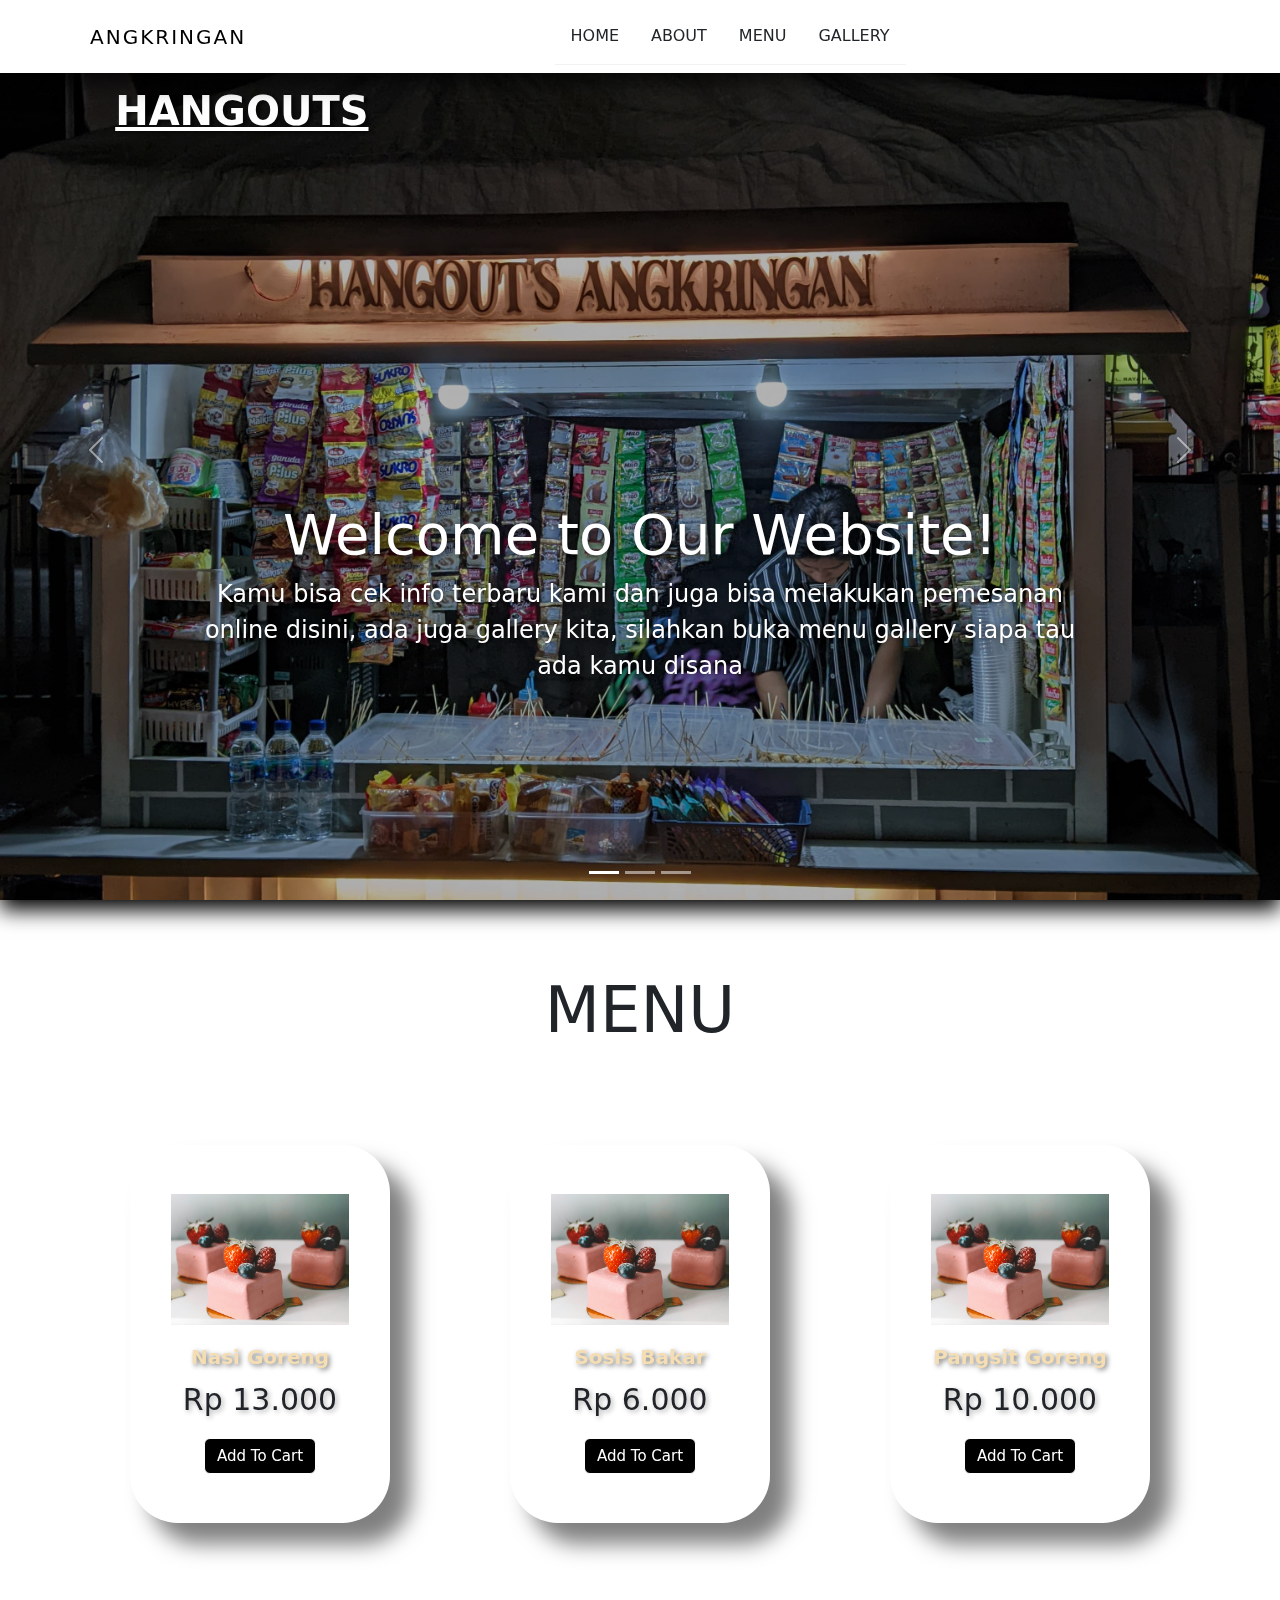
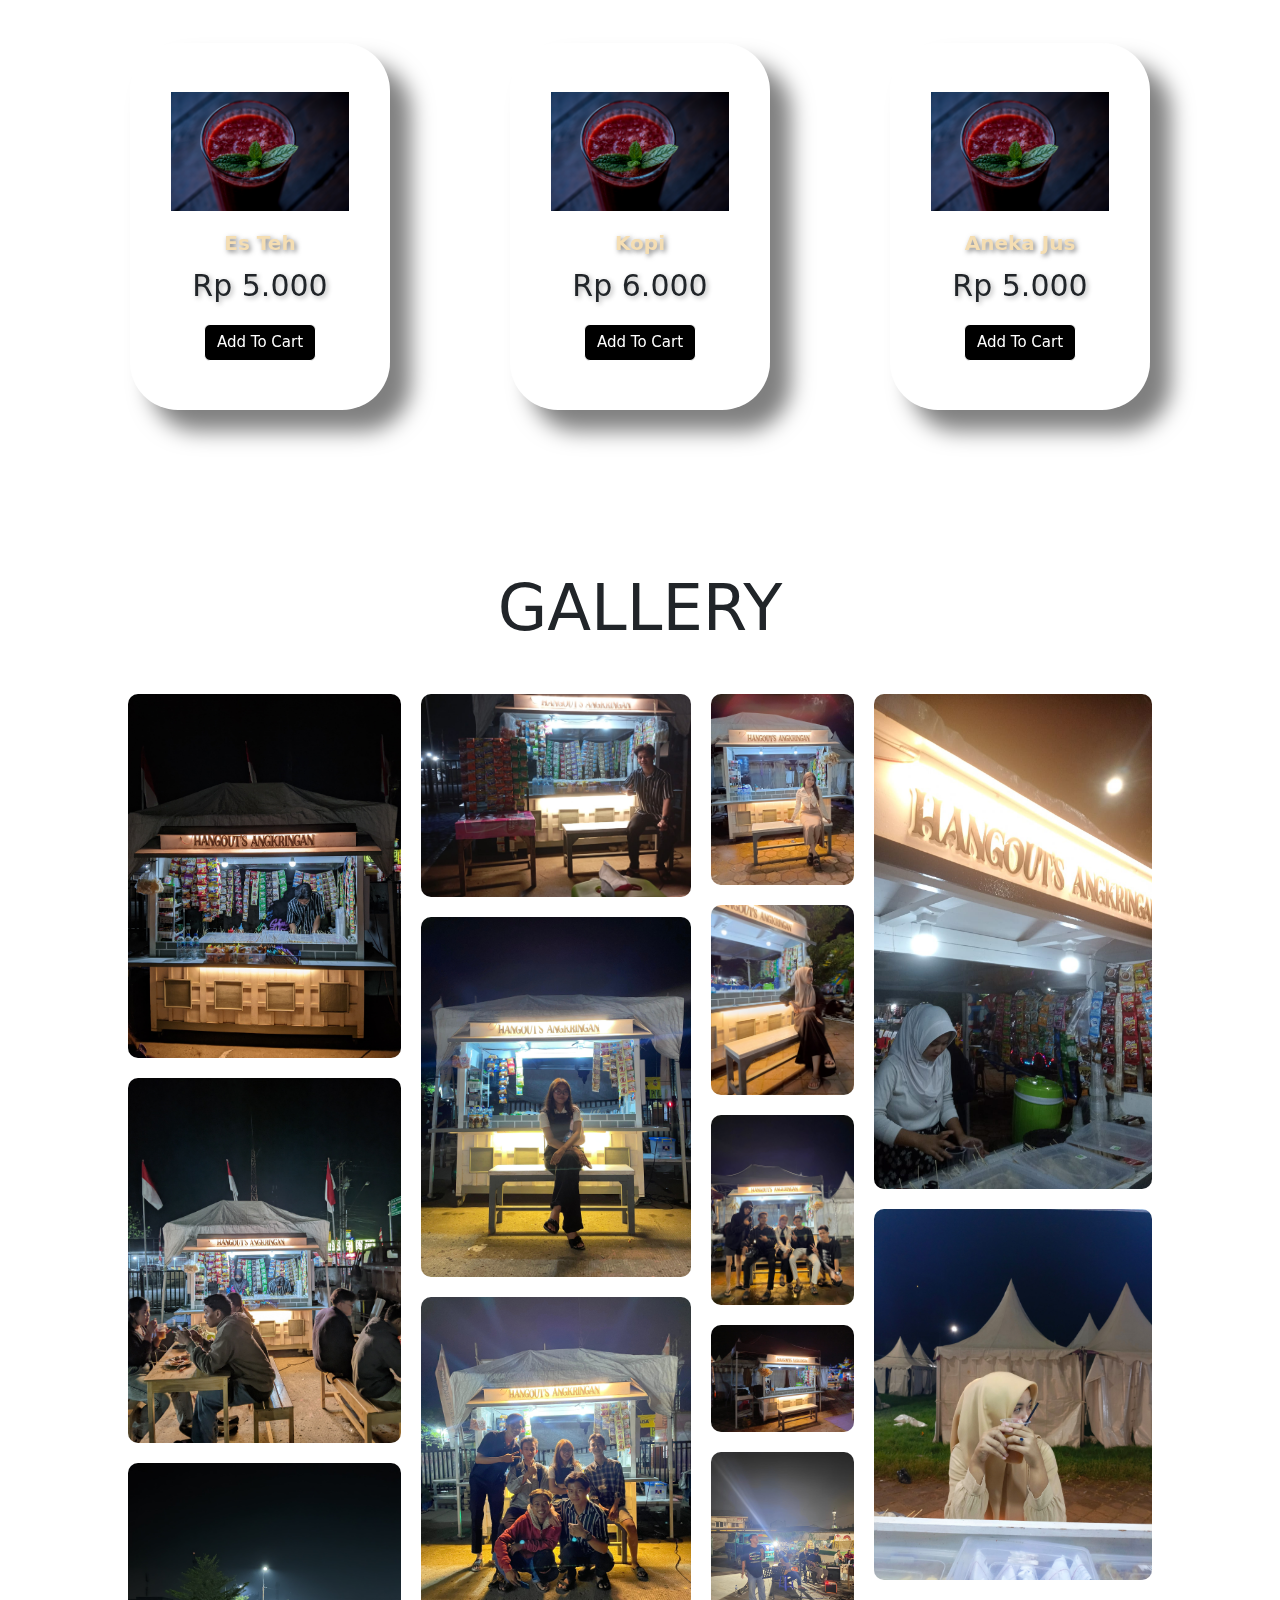
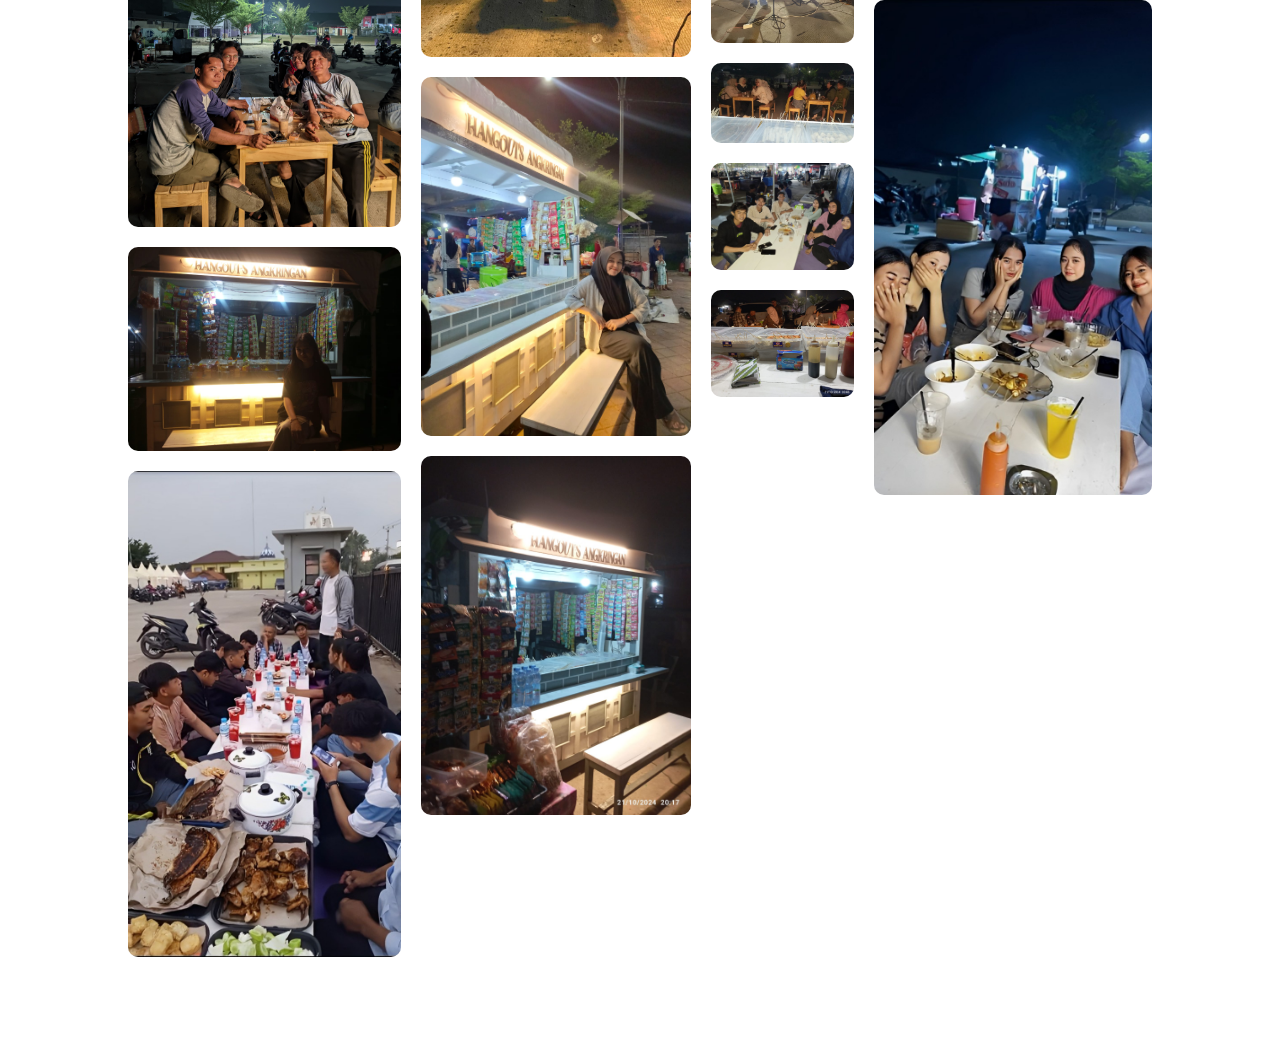
<file: index.html>
<!DOCTYPE html>
<html lang="en">
  <head>
    <meta charset="UTF-8" />
    <meta name="viewport" content="width=device-width, initial-scale=1.0" />
    <title>Hangouts</title>

    <!-- link bootstrap -->
    <link href="https://cdn.jsdelivr.net/npm/bootstrap@5.3.3/dist/css/bootstrap.min.css" rel="stylesheet" integrity="sha384-QWTKZyjpPEjISv5WaRU9OFeRpok6YctnYmDr5pNlyT2bRjXh0JMhjY6hW+ALEwIH" crossorigin="anonymous">

    <!-- Link custom css -->
    <link rel="stylesheet" href="css/custom.css"/>
  </head>
  <body>
    <!-- navbar start -->
    <nav class="navbar navbar-expand-lg navbar-light bg-white fixed-top">
      <div class="container">
        <a class="navbar-brand d-flex justify-content-between align-items-center order-lg-0" href="index.html">
          <span class="text-uppercase fw-light ms-2">ANGKRINGAN</span>
        </a>
        <button class="navbar-toggler border-0" type="button" data-bs-toggle="collapse" data-bs-target="#navMenu">
          <span class="navbar-toggler-icon"></span>
        </button>

        <div class="collapse navbar-collapse order-lg-1" id="navMenu">
          <ul class="navbar-nav mx-auto text-center">
            <li class="nav-item px-2 py-2">
              <a class="nav-link text-uppercase text-dark" href="#">Home</a>
            </li>
            <li class="nav-item px-2 py-2">
              <a class="nav-link text-uppercase text-dark" href="about/about.html">About</a>
            </li>
            <li class="nav-item px-2 py-2">
              <a class="nav-link text-uppercase text-dark" href="#menu">Menu</a>
            </li>
            <li class="nav-item px-2 py-2">
              <a class="nav-link text-uppercase text-dark" href="#gallery">Gallery</a>
            </li>
          </ul>
        </div>
      </div>
    </nav>
    <!-- navbar end -->

    <header class="header">
      <a href="" class="logo">HANGOUTS</a>
    </header>

    <!-- Carousel Start-->
    <section class="hero cs10">
        <div id="heroCarousel" class="carousel slide" data-bs-ride="carousel">
          <div class="carousel-indicators">
            <button type="button" data-bs-target="#heroCarousel" data-bs-slide-to="0" class="active" aria-current="true" aria-label="Slide 1"></button>
            <button type="button" data-bs-target="#heroCarousel" data-bs-slide-to="1" aria-label="Slide 2"></button>
            <button type="button" data-bs-target="#heroCarousel" data-bs-slide-to="2" aria-label="Slide 3"></button>
          </div>
          <div class="carousel-inner">
            <div class="carousel-item active">
              <img src="asset/gallery/1.jpg" class="d-block w-100" alt="Slide 1">
              <div class="carousel-caption d-none d-md-block">
                <h1 class="display-4">Welcome to Our Website!</h1>
                <p>Kamu bisa cek info terbaru kami dan juga bisa melakukan pemesanan online disini, ada juga gallery kita, silahkan buka menu gallery siapa tau ada kamu disana </p>
              </div>
            </div>
            <div class="carousel-item">
              <img src="asset/gallery/2.jpg" class="d-block w-100" alt="Slide 2">
              <div class="carousel-caption d-none d-md-block">
                <h1 class="display-4">Tempat nongkrong asik</h1>
                <p>Nyari tempat nongkrong yang oke, coba kesini! gak bakal nyesel deh :D</p>
              </div>
            </div>
            <div class="carousel-item">
              <img src="asset/gallery/3.jpg" class="d-block w-100" alt="Slide 3">
              <div class="carousel-caption d-none d-md-block">
                <h1 class="display-4">Tersedia berbagai hidangan</h1>
                <p>Tersedia mulai dari makanan dingin/hangat, minumnya juga tersedia banyak varian loh, yukk cobain</p>
              </div>
            </div>
          </div>
          <button class="carousel-control-prev" type="button" data-bs-target="#heroCarousel" data-bs-slide="prev">
            <span class="carousel-control-prev-icon" aria-hidden="true"></span>
            <span class="visually-hidden">Previous</span>
          </button>
          <button class="carousel-control-next" type="button" data-bs-target="#heroCarousel" data-bs-slide="next">
            <span class="carousel-control-next-icon" aria-hidden="true"></span>
            <span class="visually-hidden">Next</span>
          </button>
    </section>
    <!-- Carousel End-->
    
    <!-- Card Start-->
    <div id="menu" class="container py-4">
      <h1 class="title text-center my-4 py-4">MENU</h1>

      <div class="row gy-4">
        <div class="col-md-4 d-flex justify-content-center">
          <div class="card m-5 cb1 text-center">
            <div class="card-body">
              <img src="asset/cake.jpg" alt="" />
              <h5 class="card-title">Nasi Goreng</h5>
              <p class="card-text">Rp 13.000</p>
              <a href="#" class="btn ct1 btn-dark">Add To Cart</a>
            </div>
          </div>
        </div>
        <div class="col-md-4 d-flex justify-content-center">
          <div class="card m-5 cb1 text-center">
            <div class="card-body">
              <img src="asset/cake.jpg" alt="" />
              <h5 class="card-title">Sosis Bakar</h5>
              <p class="card-text">Rp 6.000</p>
              <a href="#" class="btn ct1 btn-dark">Add To Cart</a>
            </div>
          </div>
        </div>
        <div class="col-md-4 d-flex justify-content-center">
          <div class="card m-5 cb1 text-center">
            <div class="card-body">
              <img src="asset/cake.jpg" alt="" />
              <h5 class="card-title">Pangsit Goreng</h5>
              <p class="card-text">Rp 10.000</p>
              <a href="#" class="btn ct1 btn-dark">Add To Cart</a>
            </div>
          </div>
        </div>
        <div class="col-md-4 d-flex justify-content-center">
          <div class="card m-5 cb1 text-center">
            <div class="card-body">
              <img src="asset/jus.jpg" alt="" />
              <h5 class="card-title">Es Teh</h5>
              <p class="card-text">Rp 5.000</p>
              <a href="#" class="btn ct1 btn-dark">Add To Cart</a>
            </div>
          </div>
        </div>
        <div class="col-md-4 d-flex justify-content-center">
          <div class="card m-5 cb1 text-center">
            <div class="card-body">
              <img src="asset/jus.jpg" alt="" />
              <h5 class="card-title">Kopi</h5>
              <p class="card-text">Rp 6.000</p>
              <a href="#" class="btn ct1 btn-dark">Add To Cart</a>
            </div>
          </div>
        </div>
        <div class="col-md-4 d-flex justify-content-center">
          <div class="card m-5 cb1 text-center">
            <div class="card-body">
              <img src="asset/jus.jpg" alt="" />
              <h5 class="card-title ">Aneka Jus</h5>
              <p class="card-text ">Rp 5.000</p>
              <a href="#" class="btn ct1 btn-dark">Add To Cart</a>
            </div>
          </div>
        </div>
      </div>
    </div>
    <!-- Card End-->

    <!--Gallery Start-->
    <section id="gallery" class="py-5">
        <div class="container gl-container">
          <h2 class="title text-center mb-5">GALLERY</h2>
          <div class="photo-gallery">
            <div class="column">
              <div class="photo">
                <img src="asset/gallery/1.jpg" alt="">
              </div>
              <div class="photo">
                <img src="asset/gallery/2.jpg" alt="">
              </div>
              <div class="photo">
                <img src="asset/gallery/3.jpg" alt="">
              </div>
              <div class="photo">
                <img src="asset/gallery/4.jpg" alt="">
              </div>
              <div class="photo">
                <img src="asset/gallery/16.jpg" alt="">
              </div>
            </div>
            <div class="column">
              <div class="photo">
                <img src="asset/gallery/5.jpg" alt="">
              </div>
              <div class="photo">
                <img src="asset/gallery/6.jpg" alt="">
              </div>
              <div class="photo">
                <img src="asset/gallery/7.jpg" alt="">
              </div>
              <div class="photo">
                <img src="asset/gallery/8.jpg" alt="">
              </div>
              <div class="photo">
                <img src="asset/gallery/21.jpg" alt="">
              </div>
            </div>
            <div class="column">
              <div class="photo">
                <img src="asset/gallery/9.jpg" alt="">
              </div>
              <div class="photo">
                <img src="asset/gallery/10.jpg" alt="">
              </div>
              <div class="photo">
                <img src="asset/gallery/11.jpg" alt="">
              </div>
              <div class="photo">
                <img src="asset/gallery/12.jpg" alt="">
              </div>
              <div class="photo">
                <img src="asset/gallery/17.jpg" alt="">
              </div>
              <div class="photo">
                <img src="asset/gallery/18.jpg" alt="">
              </div>
              <div class="photo">
                <img src="asset/gallery/19.jpg" alt="">
              </div>
              <div class="photo">
                <img src="asset/gallery/20.jpg" alt="">
              </div>
            </div>
            <div class="column">
              <div class="photo">
                <img src="asset/gallery/13.jpg" alt="">
              </div>
              <div class="photo">
                <img src="asset/gallery/14.jpg" alt="">
              </div>
              <div class="photo">
                <img src="asset/gallery/15.jpg" alt="">
              </div>
            </div>
          </div>
        </div>
      </section>
      <!--Gallery End-->
      

    <script src="https://cdn.jsdelivr.net/npm/bootstrap@5.3.3/dist/js/bootstrap.bundle.min.js" integrity="sha384-YvpcrYf0tY3lHB60NNkmXc5s9fDVZLESaAA55NDzOxhy9GkcIdslK1eN7N6jIeHz" crossorigin="anonymous"></script>
  </body>
</html>
</file>
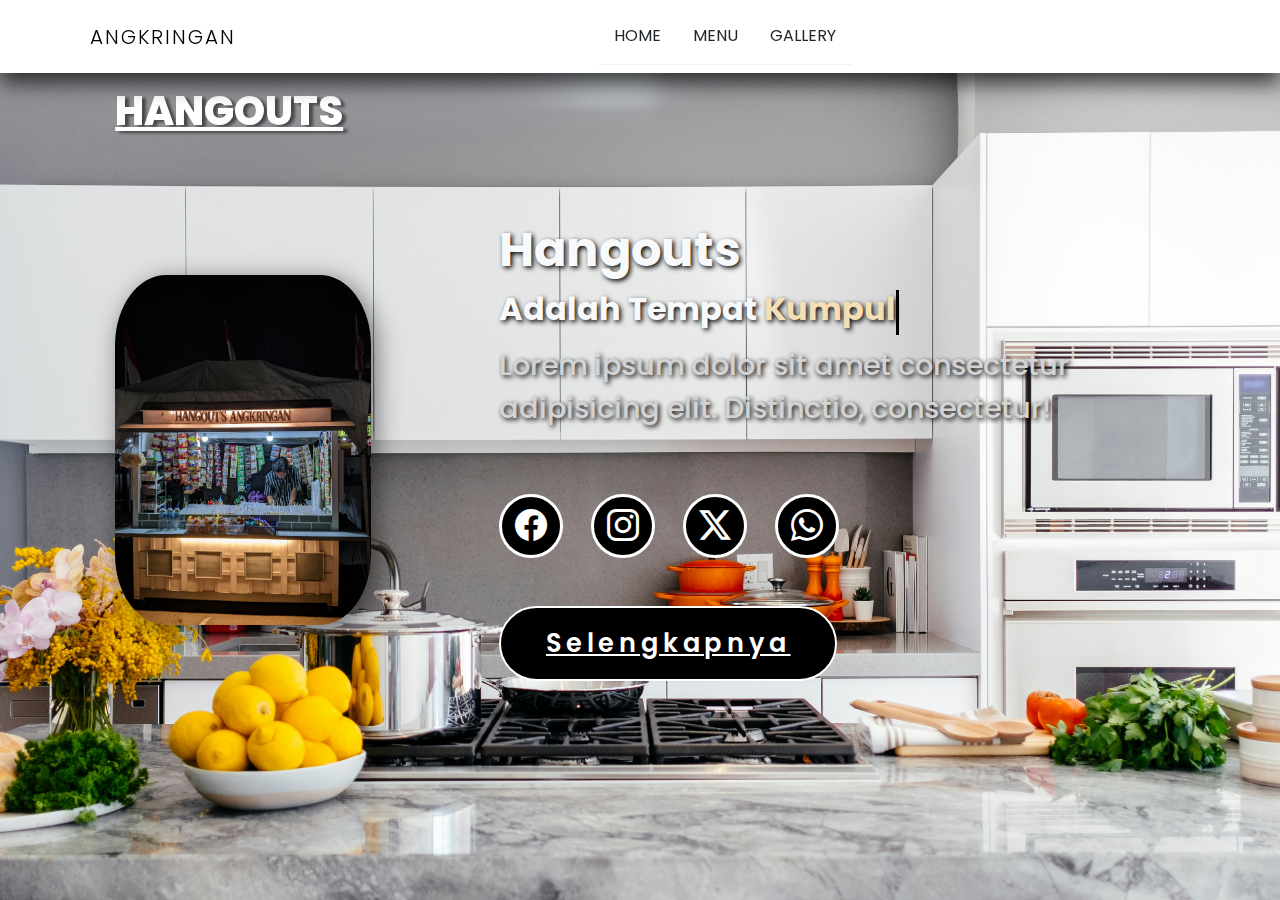
<file: about/about.html>
<!DOCTYPE html>
<html lang="en">
  <head>
    <meta charset="UTF-8" />
    <meta name="viewport" content="width=device-width, initial-scale=1.0" />
    <title>Hangouts</title>

    <!-- link bootstrap -->
    <link href="https://cdn.jsdelivr.net/npm/bootstrap@5.3.3/dist/css/bootstrap.min.css" rel="stylesheet" integrity="sha384-QWTKZyjpPEjISv5WaRU9OFeRpok6YctnYmDr5pNlyT2bRjXh0JMhjY6hW+ALEwIH" crossorigin="anonymous" />

    <!-- Bootstrap 5 icons -->
    <link rel="stylesheet" href="https://cdn.jsdelivr.net/npm/bootstrap-icons@1.11.3/font/bootstrap-icons.min.css" />

    <!-- Link custom css -->
    <link rel="stylesheet" href="../css/about.css" />
  </head>
  <body>
    <!-- navbar start -->
    <nav class="navbar navbar-expand-lg navbar-light bg-white fixed-top">
      <div class="container">
        <a class="navbar-brand d-flex justify-content-between align-items-center order-lg-0" href="../index.html">
          <span class="text-uppercase fw-light ms-2">ANGKRINGAN</span>
        </a>
        <button class="navbar-toggler border-0" type="button" data-bs-toggle="collapse" data-bs-target="#navMenu">
          <span class="navbar-toggler-icon"></span>
        </button>

        <div class="collapse navbar-collapse order-lg-1" id="navMenu">
          <ul class="navbar-nav mx-auto text-center">
            <li class="nav-item px-2 py-2">
              <a class="nav-link text-uppercase text-dark" href="../index.html">Home</a>
            </li>
            <li class="nav-item px-2 py-2">
              <a class="nav-link text-uppercase text-dark" href="../#menu">Menu</a>
            </li>
            <li class="nav-item px-2 py-2">
              <a class="nav-link text-uppercase text-dark" href="../#gallery">Gallery</a>
            </li>
          </ul>
        </div>
      </div>
    </nav>
    <!-- navbar end -->

    <!--Hero Saction Start-->

    <header class="header">
      <a href="" class="logo">HANGOUTS</a>
    </header>

    <section class="home" id="home">
      <div class="home-img">
        <img src="../asset/gallery/1.jpg" alt="stan" />
      </div>
      <div class="home-content">
        <h1 class="text-light">Hangouts</h1>
        <h3 class="typing-text text-light">Adalah Tempat <span class="sp1"></span></h3>
        <p>Lorem ipsum dolor sit amet consectetur adipisicing elit. Distinctio, consectetur!</p>

        <div class="social-icon">
          <a href=""><i class="bi-facebook"></i></a>
          <a href=""><i class="bi-instagram"></i></a>
          <a href=""><i class="bi-twitter-x"></i></a>
          <a href=""><i class="bi-whatsapp"></i></a>
        </div>

        <a href="" class="btn-icon">Selengkapnya</a>
      </div>
    </section>

    <script src="https://cdn.jsdelivr.net/npm/bootstrap@5.3.3/dist/js/bootstrap.bundle.min.js" integrity="sha384-YvpcrYf0tY3lHB60NNkmXc5s9fDVZLESaAA55NDzOxhy9GkcIdslK1eN7N6jIeHz" crossorigin="anonymous"></script>
  </body>
</html>
</file>
<file: css/custom.css>
@import url("https://fonts.googleapis.com/css2?family=Kaisei+Tokumin:wght@400;500;700&family=Poppins:wght@300;400;500&display=swap");

body {
  background-image: url("../asset/kitchen.jpg");
  background-size: cover;
  background-position: center center;
  background-attachment: fixed;
}

header {
  margin-top: 30px;
  position: fixed;
  left: 0;
  top: 0;
  width: 100%;
  padding: 1rem 9%;
  background-color: transparent;
  filter: drop-shadow(10px);
  -webkit-filter: drop-shadow(10px);
  display: flex;
  justify-content: space-between;
  align-items: center;
  z-index: 100;
}

.logo {
  margin-top: 35px;
  font-size: 2.5rem;
  color: white;
  text-shadow: 4px 2px 3px rgba(0, 0, 0, 0.5);
  font-weight: 800;
  cursor: pointer;
  transition: 0.3s ease;
  -webkit-transition: 0.3s ease;
  -moz-transition: 0.3s ease;
  -ms-transition: 0.3s ease;
  -o-transition: 0.3s ease;
}

.logo:hover {
  transform: scale(1.1) translateX(-10px);
  -webkit-transform: scale(1.1) translateX(-10px);
  -moz-transform: scale(1.1) translateX(-10px);
  -ms-transform: scale(1.1) translateX(-10px);
  -o-transform: scale(1.1) translateX(-10px);
}

/* navbar */
.navbar {
  -webkit-box-shadow: 0 3px 9px 3px rgba(0, 0, 0, 0.1);
  box-shadow: 0 10px 20px rgba(0, 0, 0, 0.7);
  overflow: hidden;
}
.navbar-brand img {
  width: 30px;
}
.navbar-brand span {
  letter-spacing: 2px;
  font-family: var(--lg-font);
}
.nav-link:hover {
  color: var(--pink) !important;
}
.nav-item {
  border-bottom: 0.5px solid rgba(0, 0, 0, 0.05);
}

/* card */
.title {
  margin: 0;
  width: 100%;
  font-size: 4rem;
  text-align: center;
  margin-bottom: 2rem;
}

.card {
  width: 100%;
  max-width: 400px;
  padding: 2rem 1.5rem;
  border-radius: 3rem;
  -webkit-border-radius: 3rem;
  -moz-border-radius: 3rem;
  -ms-border-radius: 3rem;
  -o-border-radius: 3rem;
  border: 1px solid transparent;
  backdrop-filter: blur(1rem);
  box-shadow: 1.3rem 1.3rem 1.3rem rgba(0, 0, 0, 0.5);
  border-top-color: rgba(255, 255, 255, 0.5);
  border-left-color: rgba(255, 255, 255, 0.5);
  border-bottom-color: rgba(255, 255, 255, 0.1);
  border-right-color: rgba(255, 255, 255, 0.1);
}
.cb1 {
  background-color: rgba(255, 255, 255, 0.1);
}
.card-body img {
  width: 100%;
  height: auto;
}
.card-title {
  font-weight: 700;
  margin-top: 20px;
  color: wheat;
  text-shadow: 2px 2px 5px rgba(0, 0, 0, 0.5);
}

.card-text {
  font-weight: 500;
  font-size: 30px;
  text-shadow: 2px 2px 5px rgba(0, 0, 0, 0.3);
}

.ct1 {
  background-color: black;
}

.ct1 {
  background: transparent;
  color: white;
  background-color: black;
  border: 1px solid white;
  font-size: 15px;
  transition: 0.3s ease;
  -webkit-transition: 0.3s ease;
  -moz-transition: 0.3s ease;
  -ms-transition: 0.3s ease;
  -o-transition: 0.3s ease;
}

.ct1:hover {
  color: white;
  transform: scale(1.3) translateY(-5px);
  -webkit-transform: scale(1.3) translateY(-5px);
  -moz-transform: scale(1.3) translateY(-5px);
  -ms-transform: scale(1.3) translateY(-5px);
  -o-transform: scale(1.3) translateY(-5px);
  background-color: black;
  box-shadow: 0 0 25px white;
}

/* carousel */
.carousel-item {
  transition: 0.5s linear;
  -webkit-transition: 0.5s linear;
  -moz-transition: 0.5s linear;
  -ms-transition: 0.5s linear;
  -o-transition: 0.5s linear;
}

.carousel-item img {
  object-fit: cover;
  height: 100vh;
  filter: brightness(70%);
  -webkit-filter: brightness(70%);
}

.carousel-caption {
  bottom: 20%;
}

.carousel-caption h1 {
  font-size: 3.5rem;
  text-shadow: 2px 2px 8px rgba(0, 0, 0, 0.7);
}

.carousel-caption p {
  font-size: 1.5rem;
  text-shadow: 1px 1px 5px rgba(0, 0, 0, 0.5);
}

.carousel-caption .btn {
  padding: 0.75rem 1.5rem;
  font-size: 1.2rem;
  border-radius: 50px;
  text-shadow: none;
  box-shadow: 0 5px 10px rgba(0, 0, 0, 0.3);
}

.carousel-indicators [data-bs-target] {
  background-color: #fff;
}

.cs10 {
  position: relative;
}

.cs10 .carousel {
  box-shadow: 0 10px 20px black;
  overflow: hidden;
}

/* gallery */
.gl-container {
  /* max-width: 1224px; */
  width: 80%;
  margin: auto;
  padding: 40px 0;
}

.photo-gallery {
  display: flex;
  gap: 20px;
}

.column {
  display: flex;
  flex-direction: column;
  gap: 20px;
}

.photo img {
  width: 100%;
  height: 100%;
  border-radius: 10px;
  -webkit-border-radius: 10px;
  -moz-border-radius: 10px;
  -ms-border-radius: 10px;
  -o-border-radius: 10px;
  object-fit: cover;
}

@media (max-width: 768px) {
  .photo-gallery {
    flex-direction: column;
  }
}

@media (max-width: 576px) {
  .carousel-caption h1 {
    font-size: 2rem;
  }

  .carousel-caption p {
    font-size: 1.2rem;
  }

  .carousel-caption {
    bottom: 10%;
  }

  .carousel-control-prev-icon,
  .carousel-control-next-icon {
    display: none; /* Hide prev/next arrows on small screens */
  }

  .gl-container {
    display: none;
  }

  .logo {
    font-size: 1.5rem;
    margin-top: 15px;
  }
}
</file>
<file: css/about.css>
@import url("https://cdn.jsdelivr.net/npm/bootstrap-icons@1.11.3/font/bootstrap-icons.min.css");
@import url("https://fonts.googleapis.com/css2?family=JetBrains+Mono:ital,wght@0,100..800;1,100..800&family=Poppins:ital,wght@0,100;0,200;0,300;0,400;0,500;0,600;0,700;0,800;0,900;1,100;1,200;1,300;1,400;1,500;1,600;1,700;1,800;1,900&display=swap");

* {
  margin: 0;
  padding: 0;
  box-sizing: border-box;
  text-decoration: none;
  border: none;
  outline: none;
  font-family: "Poppins", sans-serif;
}

body {
  width: 100%;
  height: 100vh;
  overflow-x: hidden;
  background-image: url("../asset/kitchen.jpg");
  background-size: cover;
  background-position: center center;
  background-attachment: fixed;
}

header {
  margin-top: 30px;
  position: fixed;
  left: 0;
  top: 0;
  width: 100%;
  padding: 1rem 9%;
  background-color: transparent;
  filter: drop-shadow(10px);
  -webkit-filter: drop-shadow(10px);
  display: flex;
  justify-content: space-between;
  align-items: center;
  z-index: 100;
}

/* navbar */
.navbar {
  -webkit-box-shadow: 0 3px 9px 3px rgba(0, 0, 0, 0.1);
  box-shadow: 0 10px 20px rgba(0, 0, 0, 0.7);
  overflow: hidden;
}
.navbar-brand img {
  width: 30px;
}
.navbar-brand span {
  letter-spacing: 2px;
  font-family: var(--lg-font);
}
.nav-link:hover {
  color: var(--pink) !important;
}
.nav-item {
  border-bottom: 0.5px solid rgba(0, 0, 0, 0.05);
}

.logo {
  margin-top: 35px;
  font-size: 2.5rem;
  color: white;
  text-shadow: 4px 2px 3px rgba(0, 0, 0, 0.5);
  font-weight: 800;
  cursor: pointer;
  transition: 0.3s ease;
  -webkit-transition: 0.3s ease;
  -moz-transition: 0.3s ease;
  -ms-transition: 0.3s ease;
  -o-transition: 0.3s ease;
}

.logo:hover {
  transform: scale(1.1) translateX(-10px);
  -webkit-transform: scale(1.1) translateX(-10px);
  -moz-transform: scale(1.1) translateX(-10px);
  -ms-transform: scale(1.1) translateX(-10px);
  -o-transform: scale(1.1) translateX(-10px);
}

section {
  min-height: 100vh;
  padding: 5rem 9% 5rem;
}

.home {
  display: flex;
  justify-content: center;
  align-items: center;
  gap: 8rem;
}

.home .home-content h1 {
  font-size: 3rem;
  font-weight: 700;
  line-height: 1.3;
  text-shadow: 2px 2px 5px black;
}

.home-content h3 {
  font-size: 2rem;
  margin-bottom: 1rem;
  font-weight: 700;
  text-shadow: 2px 2px 5px black;
}

.home-content {
  text-shadow: 2px 2px 5px black;
  color: lightgray;
}

.home-img img {
  object-position: bottom;
  object-fit: cover;
  position: relative;
  width: 20vw;
  height: 350px;
  border-radius: 20%;
  -webkit-border-radius: 20%;
  -moz-border-radius: 20%;
  -ms-border-radius: 20%;
  -o-border-radius: 20%;
  box-shadow: 5px 5px 25px rgba(0, 0, 0, 0.5);
  cursor: pointer;
  transition: 0.2s linear;
  -webkit-transition: 0.2s linear;
  -moz-transition: 0.2s linear;
  -ms-transition: 0.2s linear;
  -o-transition: 0.2s linear;
}

.home-img img:hover {
  font-size: 1.8rem;
  font-weight: 500;
}

.home-content p {
  font-size: 1.8rem;
  font-weight: 500;
}

.social-icon a {
  display: inline-flex;
  justify-content: center;
  align-items: center;
  width: 4rem;
  height: 4rem;
  background: transparent;
  border-radius: 50%;
  color: white;
  background-color: black;
  border: 0.2rem solid white;
  font-size: 2rem;
  margin: 3rem 1.5rem 3rem 0;
  transition: 0.3s ease;
  -webkit-transition: 0.3s ease;
  -moz-transition: 0.3s ease;
  -ms-transition: 0.3s ease;
  -o-transition: 0.3s ease;
  -webkit-border-radius: 50%;
  -moz-border-radius: 50%;
  -ms-border-radius: 50%;
  -o-border-radius: 50%;
}

.social-icon a:hover {
  color: white;
  transform: scale(1.3) translateY(-5px);
  -webkit-transform: scale(1.3) translateY(-5px);
  -moz-transform: scale(1.3) translateY(-5px);
  -ms-transform: scale(1.3) translateY(-5px);
  -o-transform: scale(1.3) translateY(-5px);
  background-color: black;
  box-shadow: 0 0 25px white;
}

.btn-icon {
  display: inline-block;
  padding: 1rem 2.8rem;
  background-color: black;
  border-radius: 4rem;
  -webkit-border-radius: 4rem;
  -moz-border-radius: 4rem;
  -ms-border-radius: 4rem;
  -o-border-radius: 4rem;
  font-size: 1.6rem;
  color: white;
  border: 2px solid white;
  letter-spacing: 0.3rem;
  font-weight: 600;
  cursor: pointer;
  transition: 0.3s ease;
  -webkit-transition: 0.3s ease;
  -moz-transition: 0.3s ease;
  -ms-transition: 0.3s ease;
  -o-transition: 0.3s ease;
}

.btn-icon:hover {
  transform: scale3d(1.03);
  -webkit-transform: scale3d(1.03);
  -moz-transform: scale3d(1.03);
  -ms-transform: scale3d(1.03);
  -o-transform: scale3d(1.03);
  background-color: white;
  color: black;
  border-color: black;
  box-shadow: 0 0 25px white;
}

.typing-text {
  font-size: 34px;
  font-weight: 600;
  min-width: 280px;
}

.typing-text .sp1 {
  position: relative;
}

.typing-text .sp1::before {
  content: "Kumpul";
  color: wheat;
  animation: words 20s infinite;
  -webkit-animation: words 20s infinite;
}

.typing-text .sp1::after {
  content: "";
  background-color: transparent;
  position: absolute;
  width: calc(100% + 6px);
  height: 100%;
  border-left: 3px solid black;
  right: -9;
  animation: cursor 0.6s infinite;
  -webkit-animation: cursor 0.6s infinite;
}

@keyframes cursor {
  to {
    border-left: 3px solid white;
  }
}

@keyframes words {
  0%,
  20% {
    content: "Kumpul ";
  }

  21%,
  40% {
    content: "Ngopi ";
  }

  41%,
  60% {
    content: "Curhat ";
  }

  61%,
  80% {
    content: "Nyemil ";
  }

  81%,
  100% {
    content: "Sharing ";
  }
}

@media (max-width: 1000px) {
  .home {
    gap: 4rem;
  }
}

@media (max-width: 995px) {
  .home {
    flex-direction: column;
    margin: 5rem 4rem;
  }

  section {
    min-height: 100vh;
    padding: 5rem 9% 5rem;
  }

  .home .home-content h3 {
    font-size: 2.5rem;
  }

  .home-content h1 {
    font-size: 5rem;
  }

  .home-img img {
    width: 70vw;
    margin-top: 4rem;
  }

  .logo {
    margin-top: 20px;
    font-size: 30px;
  }

  .social-icon a {
    display: inline-flex;
    justify-content: center;
    align-items: center;
    width: 2.5rem;
    height: 2.5rem;
    font-size: 1.3rem;
  }

  .btn-icon {
    font-size: 1rem;
  }
}
</file>
